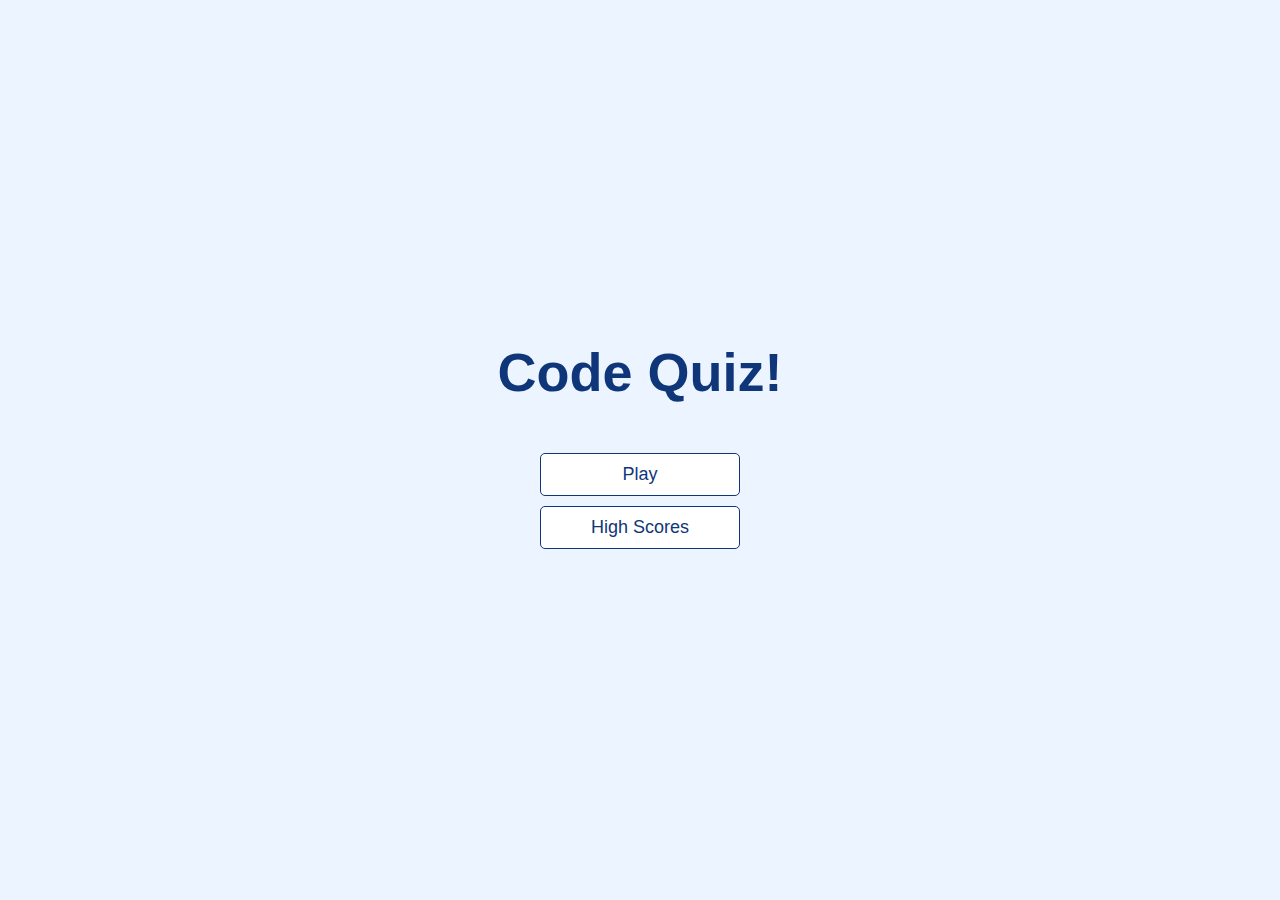
<file: index.html>
<!DOCTYPE html>
<html lang="en">
<head>
    <meta charset="UTF-8">
    <meta name="viewport" content="width=device-width, initial-scale=1.0">
    <title>Quiz App</title>
    <link rel="stylesheet" href="./assets/style.css">
</head>
<body>
    <div class="container">
      <div id="home" class="flex-center flex-column">
        <h1>Code Quiz!</h1>
        <a class="btn" href="./game.html">Play</a>
        <a class="btn" href="./highscores.html">High Scores</a>
      </div>
    </div>
    <script src="./assets/game.js"></script>
</body>
</html>
</file>
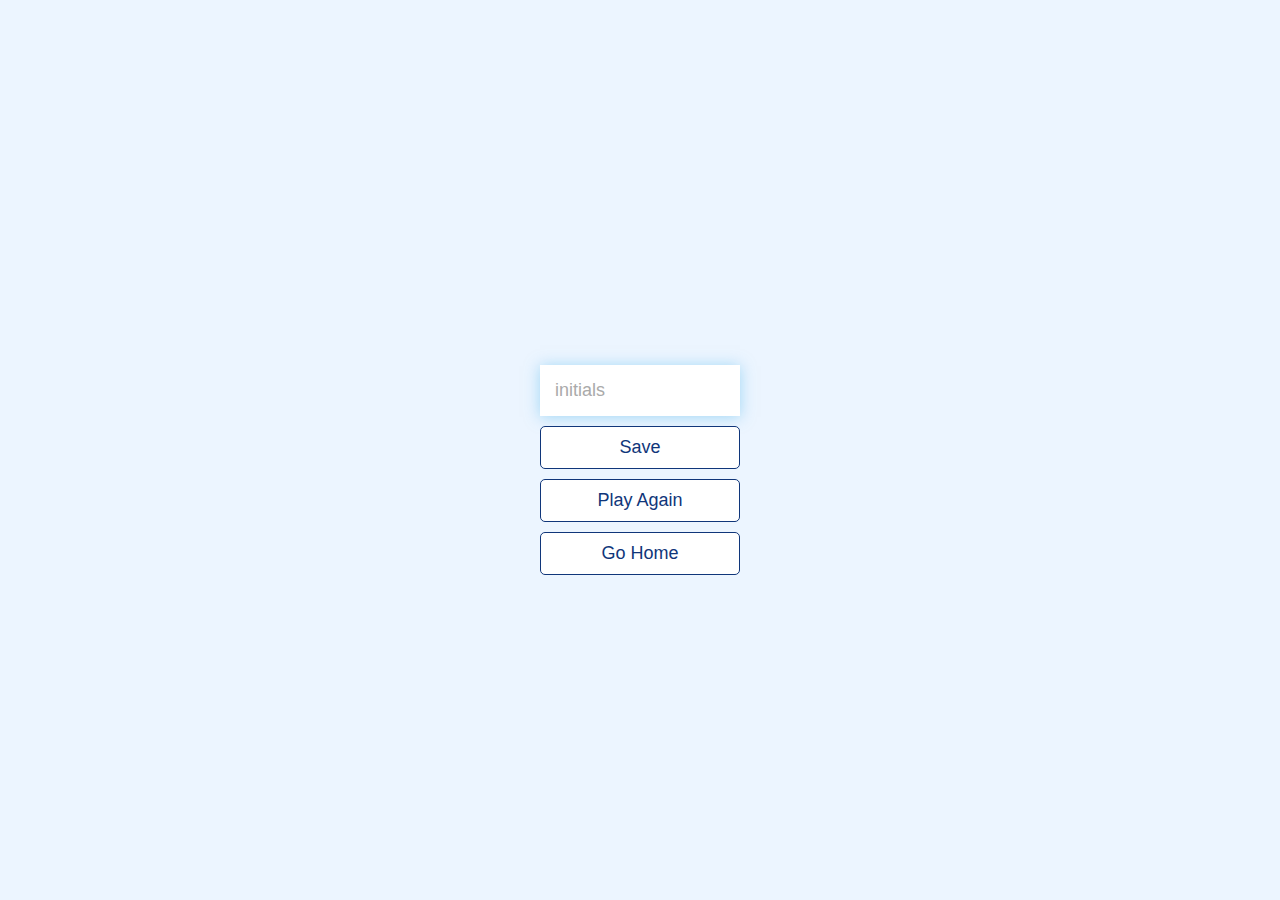
<file: end.html>
<!DOCTYPE html>
<html lang="en">
<head>
    <meta charset="UTF-8">
    <meta name="viewport" content="width=device-width, initial-scale=1.0">
    <title>Congrats!</title>
    <link rel="stylesheet" href="./assets/style.css">
</head>
<body>
    <div class="container">
        <div id="end" class="flex-center flex-column">
            <h1 id="finalScore"></h1>
            <form>
              <input 
                type="text" 
                name="username" 
                id="username" 
                placeholder="initials"
              />
              <button type="submit" class="btn" id="saveScoreBtn" 
              onclick="saveHighScore(event)" disabled>Save</button>
            </form>
            <a class="btn" href="./game.html">Play Again</a>
            <a class="btn" href="./index.html">Go Home</a>  
        </div>
    </div>
    <script src="./assets/end.js"></script>
</body>
</html>
</file>
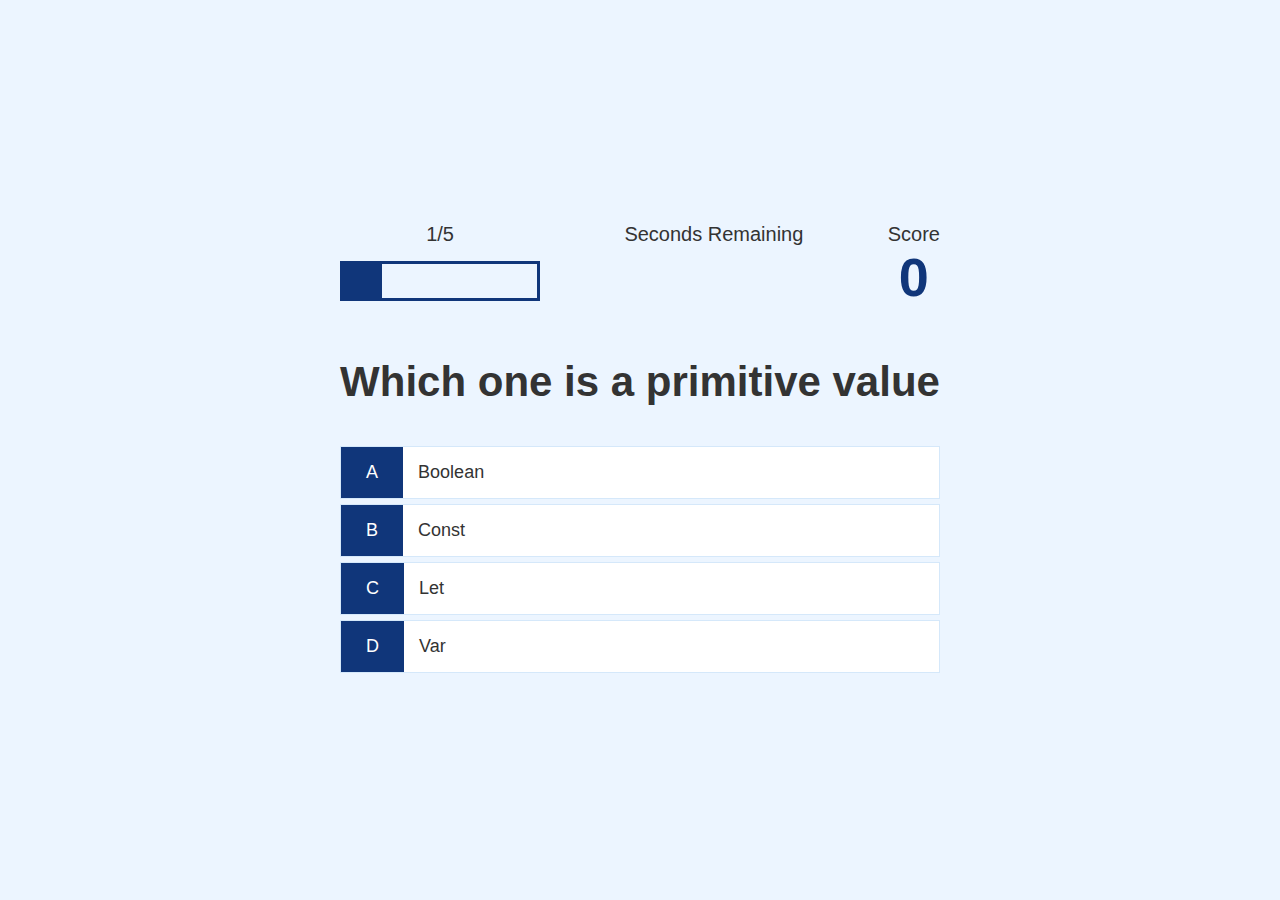
<file: game.html>
<!DOCTYPE html>
<html lang="en">
<head>
    <meta charset="UTF-8">
    <meta name="viewport" content="width=device-width, initial-scale=1.0">
    <title>Code Quiz - Play</title>
    <link rel="stylesheet" href="./assets/style.css">
    <link rel="stylesheet" href="./assets/game.css">
</head>
<body>
    <div class="container">
        <div id="game" class="justify-center flex-column">
            <div id="hud">
                <div id="hud-item">
                    <p id="progressText" class="hud-prefix">
                        Question
                    </p>
                    <div id="progressBar">
                        <div id="progressBarFull"></div>
                    </div>
                </div>
                <div id="hud-item">
                    <p class="hud-prefix">
                        Seconds Remaining
                    </p>
                    <h1 class="hud-main-text" id="timer"> </h1>
                </div>
                <div id="hud-item">
                    <p class="hud-prefix">
                        Score
                    </p>
                    <h1 class="hud-main-text" id="score">
                        0
                    </h1>
                </div>
            </div>
            <h2 id="question">What is the answer to this question?</h2>
            <div class="choice-container">
                <p class="choice-prefix">A</p>
                <p class="choice-text" data-number="1">Choice 1</p>
            </div>
            <div class="choice-container">
                <p class="choice-prefix">B</p>
                <p class="choice-text" data-number="2">Choice 2</p>
            </div>
            <div class="choice-container">
                <p class="choice-prefix">C</p>
                <p class="choice-text" data-number="3">Choice 3</p>
            </div>
            <div class="choice-container">
                <p class="choice-prefix">D</p>
                <p class="choice-text" data-number="4">Choice 4</p>
            </div>
        </div>
    </div>
    <script src="./assets/game.js"></script>
</body>
</html>
</file>
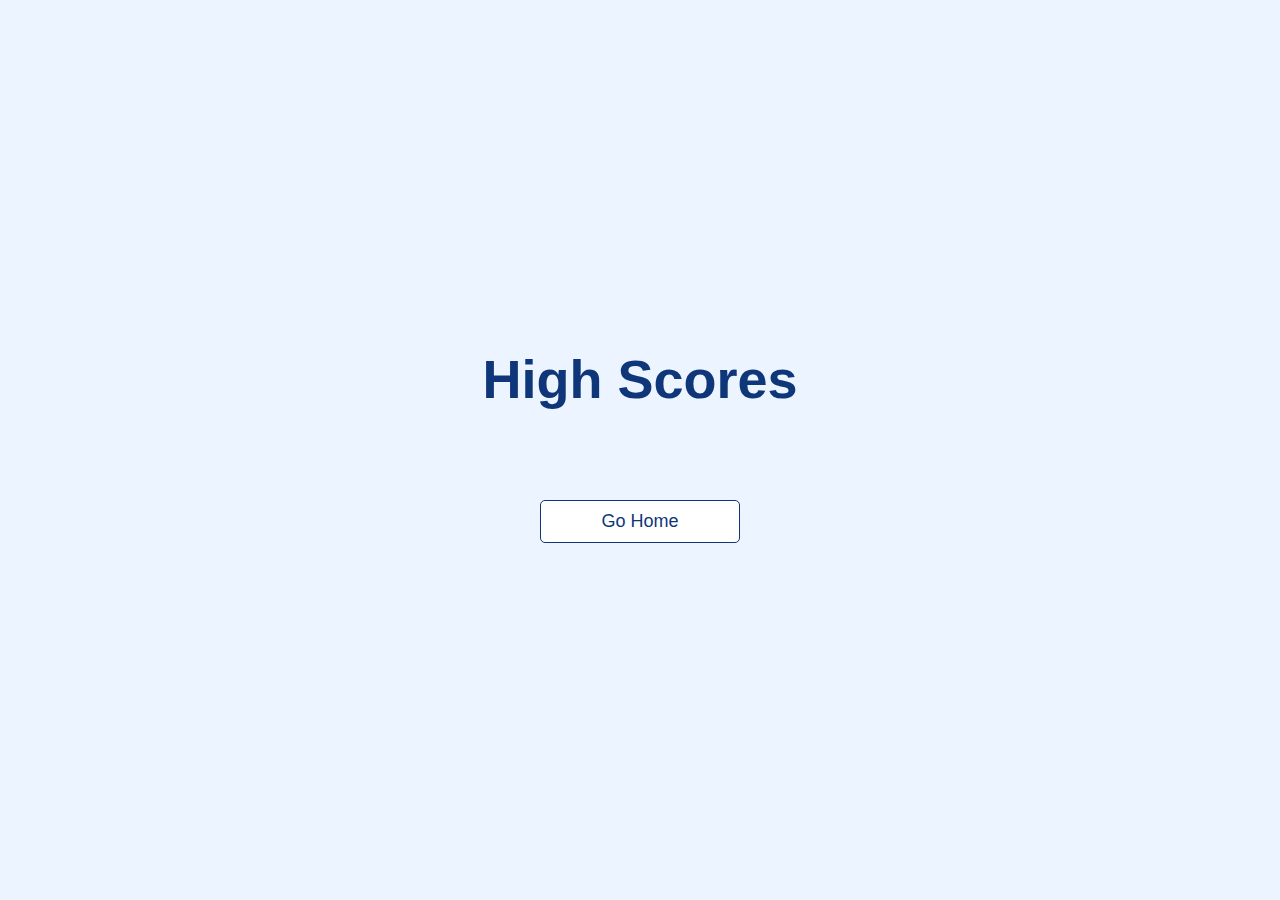
<file: highscores.html>
<!DOCTYPE html>
<html lang="en">
<head>
    <meta charset="UTF-8">
    <meta name="viewport" content="width=device-width, initial-scale=1.0">
    <title>High Scores!</title>
    <link rel="stylesheet" href="./assets/style.css">
    <link rel="stylesheet" href="./assets/highscores.css">
</head>
<body>
    <div class="container">
      <div id="highScores" class="flex-center flex-column">
        <h1 id="finalScore">High Scores</h1>
        <ul id="highScoresList"></ul>
        <a class="btn" href="./index.html">Go Home</a>
      </div>
    </div>
    <script src="./assets/highscores.js"></script>
</body>
</html>
</file>
<file: assets/style.css>
:root {
    background-color: #ecf5ff;
    font-size: 62.5%;
}

* {
box-sizing: border-box;
font-family: Arial, Helvetica, sans-serif;
margin: 0;
padding: 0;
color: #333;
}

h1,
h2,
h3,
h4 {
 margin-bottom: 1rem;
}

h1 {
    font-size: 5.4rem;
    color: #10367a;
    margin-bottom: 5rem;
}

h1 > span {
    font-size: 2.4rem;
    font-weight: 500;
}

h2 {
    font-size: 4.2rem;
    margin-bottom: 4rem;
    font-weight: 700;
}

h3 {
    font-size: 2.8rem;
    font-weight: 500;
}

/* utilities */

.container {
    width: 100vw;
    height: 100vh;
    display: flex;
    justify-content: center;
    align-items: center;
    width: 0 auto;
    padding: 2rem;
}

.container > :nth-child() {
    width: 100%;
}

.flex-column {
    display: flex;
    flex-direction: column;
}

.flex-center {
    justify-content: center;
    align-items: center;
}

.justify-center {
    justify-content: center;
}

.text-center {
    text-align: center;
}

.hidden {
    display: none;
}

/* buttons */

.btn {
    font-size: 1.8rem;
    padding: 1rem 0;
    width: 20rem;
    text-align: center;
    border: 0.1rem solid #10367a;
    margin-bottom: 1rem;
    text-decoration: none;
    color: #10367a;
    background-color: white;
    border-radius: 5px;
}

.btn:hover {
    cursor: pointer;
    box-shadow: 0 0.4rem 1.4rem 0 rgba(86, 185, 235, 0.5);
    transform: translateY(-0.1rem);
    transition: transform 150ms;
}

.btn[disabled]:hover {
    cursor: not-allowed;
    box-shadow: none;
    transform: none;
}

/* Form */

form {
    width: 100%;
    display: flex;
    flex-direction: column;
    align-items: center;
}

input {
    margin-bottom: 1rem;
    width: 20rem;
    padding: 1.5rem;
    font-size: 1.8rem;
    border: none;
    box-shadow: 0 0.1rem 1.4rem 0 rgba(86, 185, 235, 0.5);
}

input::placeholder {
    color: #aaa;
}
</file>
<file: assets/game.css>
.choice-container {
    display: flex;
    margin-bottom: 0.5rem;
    width: 100%;
    font-size: 1.8rem;
    border: 0.1rem solid rgb(86, 165, 235, 0.25);
    background-color: white;
}

.choice-container:hover {
    cursor: pointer;
    box-shadow: 0 0.4rem 1.4rem 0 rgba(86, 185, 235, 0.5);
    transform: translateY(-0.1rem);
    transition: transform 150ms;
}

.choice-prefix {
    padding: 1.5rem 2.5rem;
    background-color: #10367a;
    color: white;
}

.choice-text {
    padding: 1.5rem;
    width: 100%;
}

.correct {
    background-color: #28a745;
}

.incorrect {
    background-color: #dc3545;
}

/* HUD */

#hud {
    display: flex;
    justify-content: space-between;
}

.hud-prefix {
    text-align: center;
    font-size: 2rem;
}

.hud-main-text {
    text-align: center;
}

#progressBar {
    width: 20rem;
    height: 4rem;
    border: 0.3rem solid #10367a;
    margin-top: 1.5rem;
}

#progressBarFull {
height: 3.4rem;
background-color: #10367a;
width: 0%;
}

.flash-red {
    background: #dc3545;
    border-radius: 10px;
}
</file>
<file: assets/highscores.css>
#highScoresList {
    list-style: none;
    padding-left: 0;
    margin-bottom: 4rem;
}

.high-score {
    font-size: 2.8rem;
    margin-bottom: 0.5rem;
}

.high-score:hover {
    transform: scale(1.025);
}
</file>
